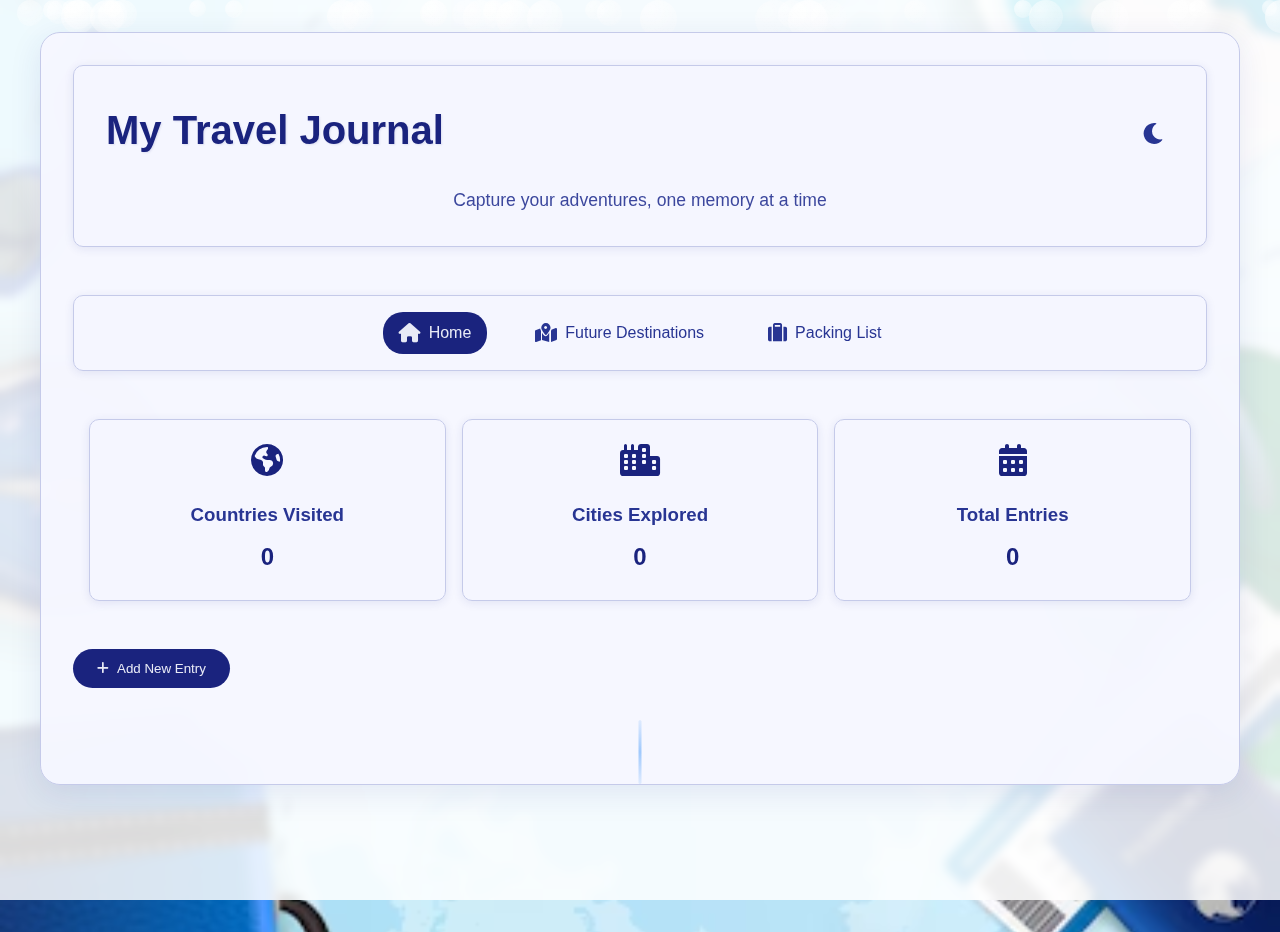
<file: index.html>
<!DOCTYPE html>
<html lang="en">
<head>
    <meta charset="UTF-8">
    <meta name="viewport" content="width=device-width, initial-scale=1.0">
    <title>Travel Journal</title>
    <link rel="stylesheet" href="styles.css">
    <link rel="stylesheet" href="https://cdnjs.cloudflare.com/ajax/libs/font-awesome/6.0.0/css/all.min.css">
</head>
<body>
    <div class="container">
        <header>
            <div class="header-top">
                <h1>My Travel Journal</h1>
                <button id="themeToggle" class="theme-toggle">
                    <i class="fas fa-moon"></i>
                </button>
            </div>
            <p>Capture your adventures, one memory at a time</p>
        </header>

        <nav class="main-nav">
            <ul>
                <li><a href="index.html" class="active"><i class="fas fa-home"></i> Home</a></li>
                <li><a href="wishlist.html"><i class="fas fa-map-marked-alt"></i> Future Destinations</a></li>
                <li><a href="packing.html"><i class="fas fa-suitcase"></i> Packing List</a></li>
            </ul>
        </nav>

        <div class="statistics-dashboard">
            <div class="stat-card">
                <i class="fas fa-globe-americas"></i>
                <h3>Countries Visited</h3>
                <p id="countriesCount">0</p>
            </div>
            <div class="stat-card">
                <i class="fas fa-city"></i>
                <h3>Cities Explored</h3>
                <p id="citiesCount">0</p>
            </div>
            <div class="stat-card">
                <i class="fas fa-calendar-alt"></i>
                <h3>Total Entries</h3>
                <p id="entriesCount">0</p>
            </div>
        </div>

        <div class="add-entry-container">
            <button id="addEntryBtn" class="btn-primary">
                <i class="fas fa-plus"></i> Add New Entry
            </button>
        </div>

        <div class="timeline">
            <div id="entriesContainer" class="entries-container">
                <!-- Entries will be dynamically added here -->
            </div>
        </div>
    </div>

    <!-- Modal for adding/editing entries -->
    <div id="entryModal" class="modal">
        <div class="modal-content">
            <span class="close">&times;</span>
            <h2 id="modalTitle">Add New Travel Entry</h2>
            <form id="entryForm">
                <div class="form-group">
                    <label for="entryDate">Date</label>
                    <input type="date" id="entryDate" required>
                </div>
                <div class="form-group">
                    <label for="entryTitle">Title</label>
                    <input type="text" id="entryTitle" required>
                </div>
                <div class="form-group">
                    <label for="entryCountry">Country</label>
                    <input type="text" id="entryCountry" required>
                </div>
                <div class="form-group">
                    <label for="entryCity">City</label>
                    <input type="text" id="entryCity" required>
                </div>
                <div class="form-group">
                    <label for="entryImage">Image</label>
                    <input type="file" id="entryImage" accept="image/*" required>
                </div>
                <div class="form-group">
                    <label for="entryDescription">Description</label>
                    <div class="editor-toolbar">
                        <button type="button" class="toolbar-btn" data-command="bold">
                            <i class="fas fa-bold"></i>
                        </button>
                        <button type="button" class="toolbar-btn" data-command="italic">
                            <i class="fas fa-italic"></i>
                        </button>
                        <button type="button" class="toolbar-btn" data-command="underline">
                            <i class="fas fa-underline"></i>
                        </button>
                    </div>
                    <div id="entryDescription" class="rich-text-editor" contenteditable="true"></div>
                </div>
                <div class="form-actions">
                    <button type="submit" class="btn-primary">Save Entry</button>
                    <button type="button" class="btn-secondary" id="cancelBtn">Cancel</button>
                </div>
            </form>
        </div>
    </div>

    <script src="script.js"></script>
</body>
</html>
</file>
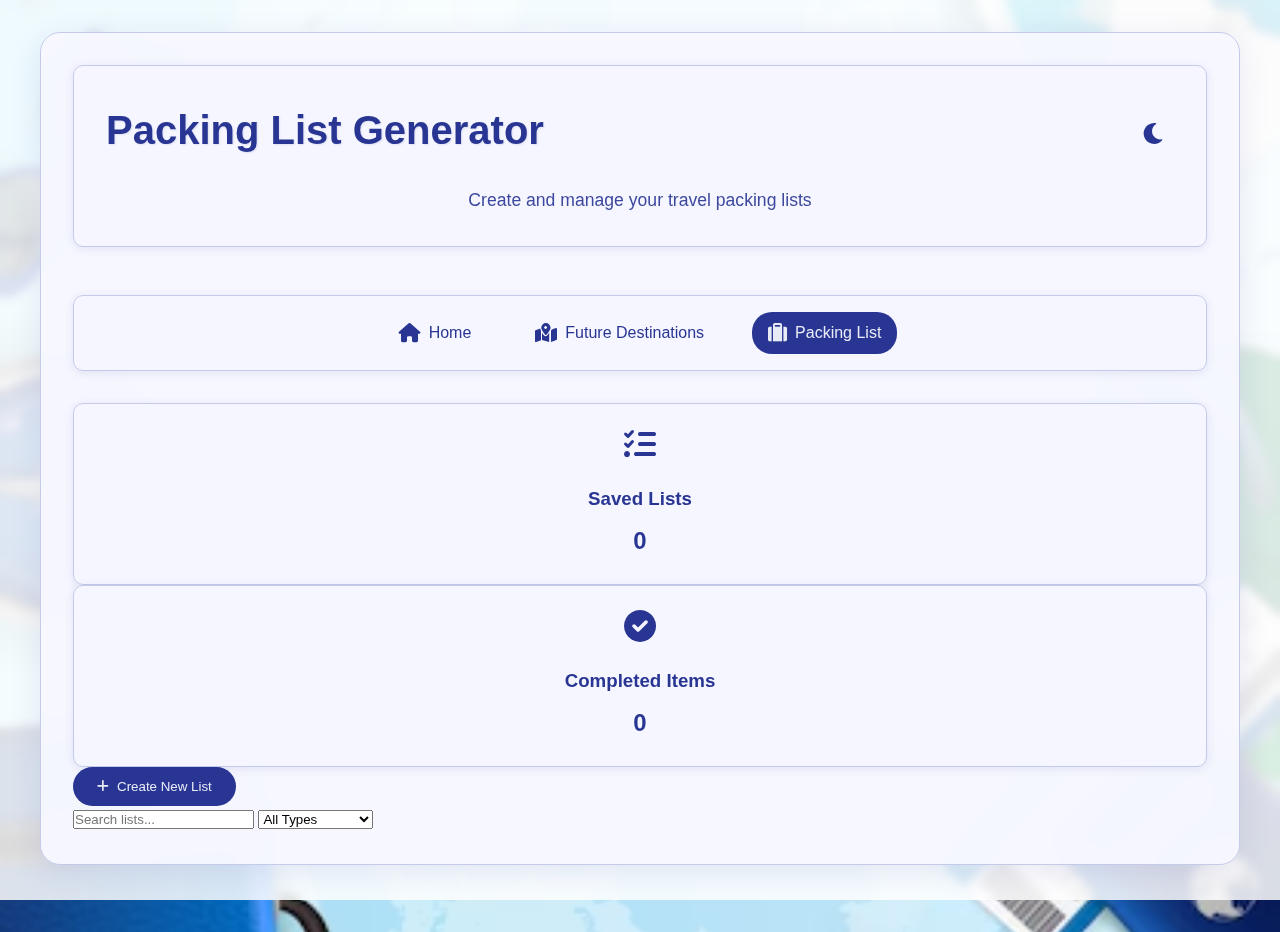
<file: packing.html>
<!DOCTYPE html>
<html lang="en">
<head>
    <meta charset="UTF-8">
    <meta name="viewport" content="width=device-width, initial-scale=1.0">
    <title>Packing List - Travel Journal</title>
    <link rel="stylesheet" href="styles.css">
    <link rel="stylesheet" href="https://cdnjs.cloudflare.com/ajax/libs/font-awesome/6.0.0/css/all.min.css">
</head>
<body>
    <div class="container">
        <header>
            <div class="header-top">
                <h1>Packing List Generator</h1>
                <button id="themeToggle" class="theme-toggle">
                    <i class="fas fa-moon"></i>
                </button>
            </div>
            <p>Create and manage your travel packing lists</p>
        </header>

        <nav class="main-nav">
            <ul>
                <li><a href="index.html"><i class="fas fa-home"></i> Home</a></li>
                <li><a href="wishlist.html"><i class="fas fa-map-marked-alt"></i> Future Destinations</a></li>
                <li><a href="packing.html" class="active"><i class="fas fa-suitcase"></i> Packing List</a></li>
            </ul>
        </nav>

        <div class="packing-page">
            <div class="packing-header">
                <div class="packing-stats">
                    <div class="stat-card">
                        <i class="fas fa-list-check"></i>
                        <h3>Saved Lists</h3>
                        <p id="savedLists">0</p>
                    </div>
                    <div class="stat-card">
                        <i class="fas fa-check-circle"></i>
                        <h3>Completed Items</h3>
                        <p id="completedItems">0</p>
                    </div>
                </div>
                <button id="createListBtn" class="btn-primary">
                    <i class="fas fa-plus"></i> Create New List
                </button>
            </div>

            <div class="packing-filters">
                <input type="text" id="searchList" placeholder="Search lists...">
                <select id="filterByType">
                    <option value="all">All Types</option>
                    <option value="beach">Beach Vacation</option>
                    <option value="city">City Break</option>
                    <option value="hiking">Hiking Trip</option>
                    <option value="business">Business Trip</option>
                    <option value="custom">Custom</option>
                </select>
            </div>

            <div class="packing-container">
                <div id="packingLists" class="packing-lists">
                    <!-- Packing lists will be added here -->
                </div>
            </div>
        </div>
    </div>

    <!-- Modal for creating/editing packing lists -->
    <div id="packingModal" class="modal">
        <div class="modal-content">
            <span class="close">&times;</span>
            <h2 id="modalTitle">Create New Packing List</h2>
            <form id="packingForm">
                <div class="form-group">
                    <label for="listName">List Name</label>
                    <input type="text" id="listName" required>
                </div>
                <div class="form-group">
                    <label for="tripType">Trip Type</label>
                    <select id="tripType" required>
                        <option value="beach">Beach Vacation</option>
                        <option value="city">City Break</option>
                        <option value="hiking">Hiking Trip</option>
                        <option value="business">Business Trip</option>
                        <option value="custom">Custom</option>
                    </select>
                </div>
                <div class="form-group">
                    <label for="tripDuration">Duration (days)</label>
                    <input type="number" id="tripDuration" min="1" required>
                </div>
                <div class="form-group">
                    <label for="season">Season</label>
                    <select id="season">
                        <option value="summer">Summer</option>
                        <option value="winter">Winter</option>
                        <option value="spring">Spring</option>
                        <option value="autumn">Autumn</option>
                    </select>
                </div>
                <div class="form-group">
                    <label for="additionalNotes">Additional Notes</label>
                    <textarea id="additionalNotes" rows="3"></textarea>
                </div>
                <div class="form-actions">
                    <button type="submit" class="btn-primary">Generate List</button>
                    <button type="button" class="btn-secondary" id="cancelBtn">Cancel</button>
                </div>
            </form>
        </div>
    </div>

    <script src="packing.js"></script>
    <script src="script.js"></script>
</body>
</html>
</file>
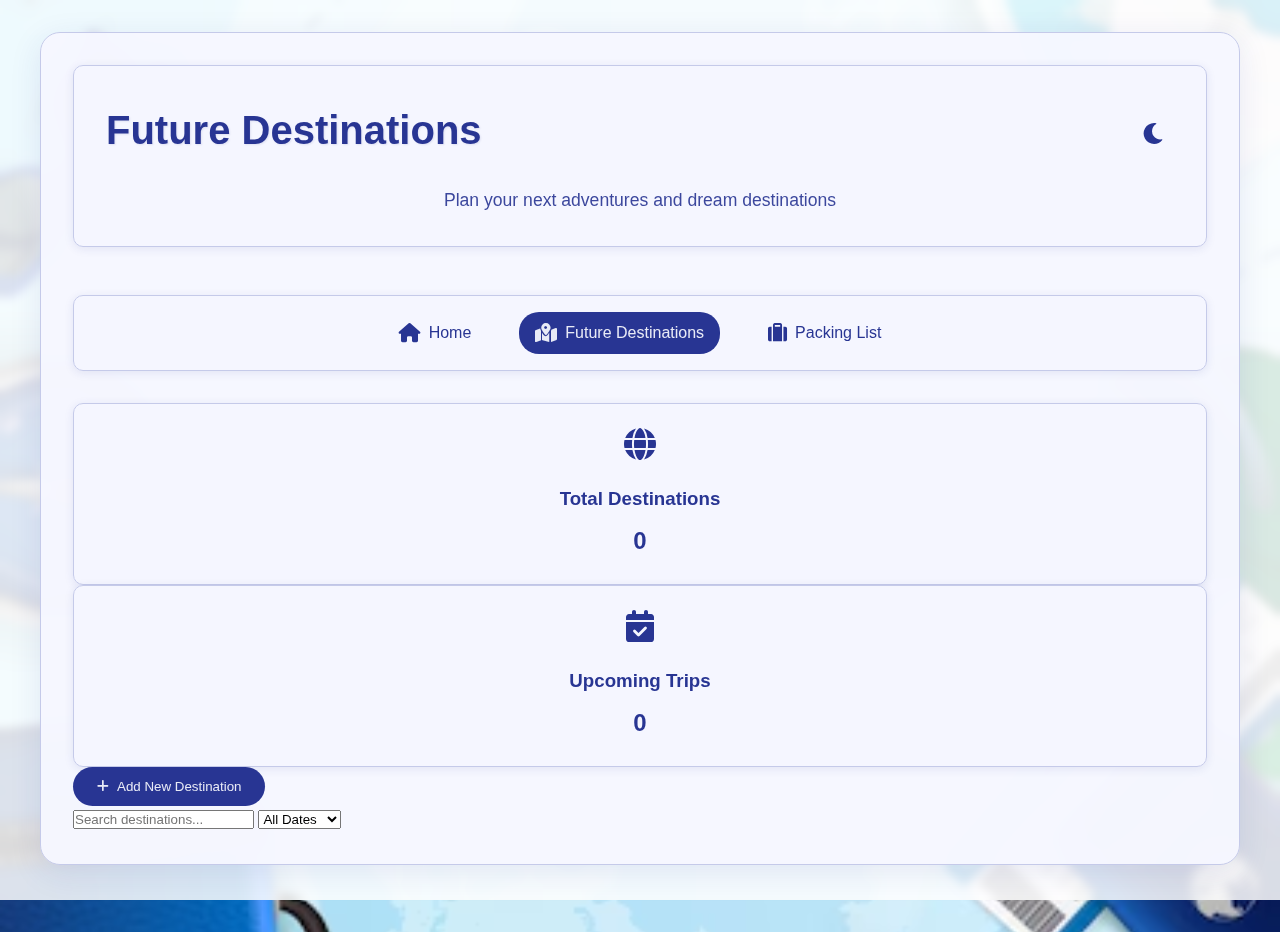
<file: wishlist.html>
<!DOCTYPE html>
<html lang="en">
<head>
    <meta charset="UTF-8">
    <meta name="viewport" content="width=device-width, initial-scale=1.0">
    <title>Future Destinations - Travel Journal</title>
    <link rel="stylesheet" href="styles.css">
    <link rel="stylesheet" href="https://cdnjs.cloudflare.com/ajax/libs/font-awesome/6.0.0/css/all.min.css">
</head>
<body>
    <div class="container">
        <header>
            <div class="header-top">
                <h1>Future Destinations</h1>
                <button id="themeToggle" class="theme-toggle">
                    <i class="fas fa-moon"></i>
                </button>
            </div>
            <p>Plan your next adventures and dream destinations</p>
        </header>

        <nav class="main-nav">
            <ul>
                <li><a href="index.html"><i class="fas fa-home"></i> Home</a></li>
                <li><a href="wishlist.html" class="active"><i class="fas fa-map-marked-alt"></i> Future Destinations</a></li>
                <li><a href="packing.html"><i class="fas fa-suitcase"></i> Packing List</a></li>
            </ul>
        </nav>

        <div class="wishlist-page">
            <div class="wishlist-header">
                <div class="wishlist-stats">
                    <div class="stat-card">
                        <i class="fas fa-globe"></i>
                        <h3>Total Destinations</h3>
                        <p id="totalDestinations">0</p>
                    </div>
                    <div class="stat-card">
                        <i class="fas fa-calendar-check"></i>
                        <h3>Upcoming Trips</h3>
                        <p id="upcomingTrips">0</p>
                    </div>
                </div>
                <button id="addDestinationBtn" class="btn-primary">
                    <i class="fas fa-plus"></i> Add New Destination
                </button>
            </div>

            <div class="wishlist-filters">
                <input type="text" id="searchDestination" placeholder="Search destinations...">
                <select id="filterByDate">
                    <option value="all">All Dates</option>
                    <option value="upcoming">Upcoming</option>
                    <option value="past">Past</option>
                </select>
            </div>

            <div class="wishlist-container">
                <div id="wishlistItems" class="wishlist-items">
                    <!-- Wishlist items will be added here -->
                </div>
            </div>
        </div>
    </div>

    <!-- Modal for adding/editing destinations -->
    <div id="destinationModal" class="modal">
        <div class="modal-content">
            <span class="close">&times;</span>
            <h2 id="modalTitle">Add New Destination</h2>
            <form id="destinationForm">
                <div class="form-group">
                    <label for="destinationName">Destination Name</label>
                    <input type="text" id="destinationName" required>
                </div>
                <div class="form-group">
                    <label for="destinationCountry">Country</label>
                    <input type="text" id="destinationCountry" required>
                </div>
                <div class="form-group">
                    <label for="plannedDate">Planned Date</label>
                    <input type="date" id="plannedDate" required>
                </div>
                <div class="form-group">
                    <label for="destinationImage">Image</label>
                    <input type="file" id="destinationImage" accept="image/*">
                </div>
                <div class="form-group">
                    <label for="destinationNotes">Notes</label>
                    <textarea id="destinationNotes" rows="4"></textarea>
                </div>
                <div class="form-group">
                    <label for="priority">Priority</label>
                    <select id="priority">
                        <option value="high">High</option>
                        <option value="medium">Medium</option>
                        <option value="low">Low</option>
                    </select>
                </div>
                <div class="form-actions">
                    <button type="submit" class="btn-primary">Save Destination</button>
                    <button type="button" class="btn-secondary" id="cancelBtn">Cancel</button>
                </div>
            </form>
        </div>
    </div>

    <script src="wishlist.js"></script>
    <script src="script.js"></script>
</body>
</html>
</file>
<file: styles.css>
/* Global Styles */
:root {
    --primary-color: #283593;
    --primary-color-light: #5f5fc4;
    --primary-color-dark: #001064;
    --secondary-color: #e8eaf6;
    --text-color: #283593;
    --bg-color: #f5f7ff;
    --card-bg: rgba(245, 247, 255, 0.95);
    --border-color: #c5cae9;
    --shadow-color: rgba(40, 53, 147, 0.1);
    --success-color: #4caf50;
    --warning-color: #ffc107;
    --error-color: #f44336;
}

[data-theme="dark"] {
    --primary-color: #5f5fc4;
    --primary-color-light: #8187ff;
    --primary-color-dark: #283593;
    --secondary-color: #e8eaf6;
    --text-color: #e8eaf6;
    --background-color: #1a1b26;
    --card-bg: rgba(26, 27, 38, 0.95);
    --border-color: #5f5fc4;
    --shadow-color: rgba(95, 95, 196, 0.2);
    --success-color: #4caf50;
    --warning-color: #ffc107;
    --error-color: #f44336;
}

* {
    margin: 0;
    padding: 0;
    box-sizing: border-box;
}

body {
    font-family: 'Segoe UI', Tahoma, Geneva, Verdana, sans-serif;
    line-height: 1.6;
    color: var(--text-color);
    background-color: var(--background-color);
    background: linear-gradient(135deg, rgba(245, 247, 255, 0.95) 0%, rgba(232, 234, 246, 0.95) 50%, rgba(245, 247, 255, 0.95) 100%);
    background-size: 400% 400%;
    animation: gradientBG 15s ease infinite;
    min-height: 100vh;
    background-image: url(images/background_image.avif);
    background-size: cover;
    background-position: center;
    background-attachment: fixed;
    background-repeat: no-repeat;
    position: relative;
    transition: background-color 0.3s, color 0.3s;
    overflow-x: hidden;
}

[data-theme="dark"] body {
    background: linear-gradient(135deg, rgba(26, 27, 38, 0.95) 0%, rgba(40, 53, 147, 0.95) 50%, rgba(26, 27, 38, 0.95) 100%);
    background-size: 400% 400%;
    animation: gradientBG 15s ease infinite;
}

body::before {
    content: '';
    position: fixed;
    top: 0;
    left: 0;
    width: 100%;
    height: 100%;
    background: rgba(255, 255, 255, 0.85);
    backdrop-filter: blur(5px);
    z-index: -1;
}

.container {
    position: relative;
    z-index: 2;
    background: var(--card-bg);
    backdrop-filter: blur(10px);
    border-radius: 20px;
    box-shadow: 0 8px 32px var(--shadow-color);
    margin: 2rem auto;
    padding: 2rem;
    max-width: 1200px;
    border: 1px solid var(--border-color);
    transition: background-color 0.3s, border-color 0.3s;
}

/* Header Styles */
header {
    text-align: center;
    margin-bottom: 3rem;
    animation: fadeIn 1s ease-in;
    background: var(--card-bg);
    padding: 2rem;
    border-radius: 10px;
    box-shadow: 0 2px 10px var(--shadow-color);
    border: 1px solid var(--border-color);
    transition: background-color 0.3s, border-color 0.3s;
}

header h1 {
    font-size: 2.5rem;
    color: var(--primary-color);
    margin-bottom: 0.5rem;
    text-shadow: 1px 1px 2px rgba(26, 35, 126, 0.1);
}

header p {
    color: var(--text-color);
    font-size: 1.1rem;
    opacity: 0.9;
}

/* Navigation Styles */
.main-nav {
    background: var(--card-bg);
    padding: 1rem;
    border-radius: 10px;
    margin-bottom: 2rem;
    box-shadow: 0 2px 10px var(--shadow-color);
    animation: slideInRight 1s ease-out;
    border: 1px solid var(--border-color);
    transition: background-color 0.3s, border-color 0.3s;
}

.main-nav ul {
    display: flex;
    justify-content: center;
    gap: 2rem;
    list-style: none;
    padding: 0;
    margin: 0;
}

.main-nav a {
    text-decoration: none;
    color: var(--text-color);
    font-weight: 500;
    padding: 0.5rem 1rem;
    border-radius: 20px;
    transition: all 0.3s ease;
    display: flex;
    align-items: center;
    gap: 0.5rem;
}

.main-nav a:hover {
    background: var(--primary-color);
    color: var(--secondary-color);
}

.main-nav a.active {
    background: var(--primary-color);
    color: var(--secondary-color);
}

.main-nav i {
    font-size: 1.2rem;
}

/* Button Styles */
.btn-primary {
    background: var(--primary-color);
    color: var(--secondary-color);
    border: none;
    padding: 0.75rem 1.5rem;
    border-radius: 25px;
    cursor: pointer;
    font-weight: 500;
    transition: all 0.3s ease;
    display: flex;
    align-items: center;
    gap: 0.5rem;
}

.btn-primary:hover {
    background: var(--primary-color-dark);
    transform: translateY(-2px);
    box-shadow: 0 4px 8px rgba(26, 35, 126, 0.2);
}

.btn-secondary {
    background: var(--secondary-color);
    color: var(--text-color);
    border: 1px solid var(--border-color);
    padding: 0.75rem 1.5rem;
    border-radius: 25px;
    cursor: pointer;
    font-weight: 500;
    transition: all 0.3s ease;
}

.btn-secondary:hover {
    background: var(--border-color);
    transform: translateY(-2px);
}

.btn-success {
    background: var(--success-color);
    color: white;
}

.btn-warning {
    background: var(--warning-color);
    color: var(--text-color);
}

.btn-error {
    background: var(--error-color);
    color: white;
}

/* Timeline Styles */
.timeline {
    position: relative;
    padding: 2rem 0;
    width: 100%;
    animation: fadeIn 1.5s ease-out;
}

.timeline::before {
    content: '';
    position: absolute;
    left: 50%;
    transform: translateX(-50%);
    width: 3px;
    height: 100%;
    background: linear-gradient(to bottom, 
        rgba(30, 133, 250, 0.1) 0%,
        rgba(30, 133, 250, 0.4) 50%,
        rgba(30, 133, 250, 0.1) 100%
    );
    border-radius: 3px;
}

.entries-container {
    display: flex;
    flex-direction: column;
    gap: 4rem;
    position: relative;
    z-index: 1;
    max-width: 1400px;
    margin: 0 auto;
    padding: 0 2rem;
}

.entry-card {
    background: var(--card-bg);
    border-radius: 20px;
    box-shadow: 0 8px 20px var(--shadow-color);
    padding: 2rem;
    margin: 1rem 0;
    transition: all 0.4s ease;
    position: relative;
    width: 55%;
    opacity: 0;
    backdrop-filter: blur(10px);
    border: 2px solid var(--border-color);
    overflow: hidden;
    animation: slideInUp 0.5s ease-out;
}

.entry-card::before {
    content: '';
    position: absolute;
    top: 0;
    right: 0;
    width: 100px;
    height: 100px;
    background: linear-gradient(135deg, transparent 50%, rgba(30, 133, 250, 0.1) 50%);
    transform: translate(50%, -50%) rotate(45deg);
}

.entry-card::after {
    content: '';
    position: absolute;
    bottom: 0;
    left: 0;
    width: 100px;
    height: 100px;
    background: linear-gradient(135deg, rgba(30, 133, 250, 0.1) 50%, transparent 50%);
    transform: translate(-50%, 50%) rotate(45deg);
}

.entry-card:nth-child(odd) {
    align-self: flex-start;
    transform: translateX(-50px) rotate(-1deg);
}

.entry-card:nth-child(even) {
    align-self: flex-end;
    transform: translateX(50px) rotate(1deg);
}

.entry-card.visible {
    animation: slideIn 0.8s ease-out forwards;
}

.entry-card:nth-child(even).visible {
    animation: slideInRight 0.8s ease-out forwards;
}

.entry-card:hover {
    transform: translateY(-5px) scale(1.02);
    box-shadow: 0 12px 30px var(--shadow-color);
}

.entry-image {
    width: 100%;
    height: 400px;
    object-fit: cover;
    border-radius: 15px;
    margin-bottom: 1.5rem;
    transition: transform 0.4s ease;
    border: 3px solid var(--border-color);
    box-shadow: 0 4px 15px var(--shadow-color);
}

.entry-card:hover .entry-image {
    transform: scale(1.05);
}

.entry-date {
    color: var(--primary-color);
    font-weight: bold;
    margin-bottom: 1rem;
    font-size: 1.2rem;
    display: inline-block;
    padding: 0.5rem 1rem;
    background: var(--card-bg);
    border-radius: 20px;
    position: relative;
    border: 1px solid var(--border-color);
}

.entry-date::before {
    content: '✈';
    margin-right: 0.5rem;
    font-size: 1.1rem;
}

.entry-title {
    font-size: 2.2rem;
    margin-bottom: 1rem;
    color: var(--text-color);
    font-family: 'Playfair Display', serif;
    position: relative;
    display: inline-block;
}

.entry-title::after {
    content: '';
    position: absolute;
    bottom: -5px;
    left: 0;
    width: 60px;
    height: 3px;
    background: linear-gradient(to right, var(--primary-color), transparent);
    border-radius: 3px;
}

.entry-location {
    color: var(--text-color);
    margin-bottom: 1.5rem;
    font-size: 1.1rem;
    display: flex;
    align-items: center;
    gap: 0.5rem;
}

.entry-location::before {
    content: '📍';
    font-size: 1.2rem;
}

.entry-description {
    line-height: 1.8;
    font-size: 1.1rem;
    color: var(--text-color);
    position: relative;
    padding: 1rem;
    background: var(--card-bg);
    border-radius: 10px;
    border-left: 4px solid var(--primary-color);
}

.entry-description::before {
    content: '';
    position: absolute;
    top: 0;
    left: 0;
    width: 100%;
    height: 100%;
    background: rgba(255, 255, 255, 0.5);
    border-radius: 10px;
    z-index: -1;
}

/* Modal Styles */
.modal {
    display: none;
    position: fixed;
    top: 0;
    left: 0;
    width: 100%;
    height: 100%;
    background: rgba(0, 0, 0, 0.5);
    z-index: 1000;
    backdrop-filter: blur(5px);
    overflow-y: auto;
}

.modal-content {
    background: var(--card-bg);
    width: 90%;
    max-width: 600px;
    margin: 2rem auto;
    padding: 2rem;
    border-radius: 15px;
    position: relative;
    box-shadow: 0 4px 20px var(--shadow-color);
    animation: modalSlideIn 0.3s ease-out;
    max-height: 90vh;
    overflow-y: auto;
    border: 1px solid var(--border-color);
}

[data-theme="dark"] .modal-content {
    background: rgba(26, 27, 38, 0.95);
    border-color: var(--primary-color-light);
}

.modal-header {
    display: flex;
    justify-content: space-between;
    align-items: center;
    margin-bottom: 1.5rem;
    padding-bottom: 1rem;
    border-bottom: 1px solid var(--border-color);
}

.modal-title {
    color: var(--text-color);
    font-size: 1.5rem;
    font-weight: 600;
}

[data-theme="dark"] .modal-title {
    color: var(--secondary-color);
}

.close {
    position: absolute;
    right: 1.5rem;
    top: 1.5rem;
    font-size: 1.5rem;
    cursor: pointer;
    color: var(--text-color);
    transition: color 0.3s ease;
    background: none;
    border: none;
    padding: 0.5rem;
}

[data-theme="dark"] .close {
    color: var(--secondary-color);
}

.close:hover {
    color: var(--primary-color);
}

[data-theme="dark"] .close:hover {
    color: var(--primary-color-light);
}

.modal-body {
    margin-bottom: 2rem;
    max-height: calc(90vh - 200px);
    overflow-y: auto;
    padding-right: 1rem;
}

.modal-footer {
    display: flex;
    justify-content: flex-end;
    gap: 1rem;
    padding-top: 1.5rem;
    border-top: 1px solid var(--border-color);
    position: sticky;
    bottom: 0;
    background: var(--card-bg);
    margin-top: 1rem;
}

[data-theme="dark"] .modal-footer {
    background: rgba(26, 27, 38, 0.95);
}

.modal-footer button {
    padding: 0.75rem 1.5rem;
    border-radius: 25px;
    font-weight: 500;
    cursor: pointer;
    transition: all 0.3s ease;
    border: none;
}

.modal-footer .btn-cancel {
    background: var(--secondary-color);
    color: var(--text-color);
}

.modal-footer .btn-save {
    background: var(--primary-color);
    color: var(--secondary-color);
}

[data-theme="dark"] .modal-footer .btn-cancel {
    background: var(--primary-color-dark);
    color: var(--secondary-color);
}

[data-theme="dark"] .modal-footer .btn-save {
    background: var(--primary-color-light);
    color: var(--secondary-color);
}

.modal-footer button:hover {
    transform: translateY(-2px);
    box-shadow: 0 4px 8px var(--shadow-color);
}

/* Form Styles */
.form-group {
    margin-bottom: 1.5rem;
}

.form-group label {
    display: block;
    margin-bottom: 0.5rem;
    font-weight: 500;
    color: var(--text-color);
}

[data-theme="dark"] .form-group label {
    color: var(--secondary-color);
}

.form-group input,
.form-group select,
.form-group textarea {
    width: 100%;
    padding: 0.75rem;
    border: 1px solid var(--border-color);
    border-radius: 8px;
    background: var(--bg-color);
    color: var(--text-color);
    transition: all 0.3s ease;
}

[data-theme="dark"] .form-group input,
[data-theme="dark"] .form-group select,
[data-theme="dark"] .form-group textarea {
    background: rgba(26, 27, 38, 0.95);
    border-color: var(--primary-color-light);
    color: var(--secondary-color);
}

.form-group input:focus,
.form-group select:focus,
.form-group textarea:focus {
    outline: none;
    border-color: var(--primary-color);
    box-shadow: 0 0 0 3px rgba(74, 144, 226, 0.1);
}

[data-theme="dark"] .form-group input:focus,
[data-theme="dark"] .form-group select:focus,
[data-theme="dark"] .form-group textarea:focus {
    border-color: var(--primary-color-light);
    box-shadow: 0 0 0 3px rgba(95, 95, 196, 0.2);
}

/* Rich Text Editor Styles */
.editor-toolbar {
    margin-bottom: 0.5rem;
    padding: 0.5rem;
    background-color: var(--secondary-color);
    border-radius: 5px;
}

.toolbar-btn {
    background: none;
    border: none;
    padding: 0.5rem;
    cursor: pointer;
    color: var(--text-color);
    transition: color 0.2s;
}

.toolbar-btn:hover {
    color: var(--primary-color);
}

.rich-text-editor {
    min-height: 150px;
    max-height: 300px;
    padding: 1rem;
    border: 1px solid var(--border-color);
    border-radius: 5px;
    overflow-y: auto;
    margin-bottom: 1rem;
}

.rich-text-editor::-webkit-scrollbar {
    width: 6px;
}

.rich-text-editor::-webkit-scrollbar-track {
    background: rgba(0, 0, 0, 0.1);
    border-radius: 3px;
}

.rich-text-editor::-webkit-scrollbar-thumb {
    background: var(--primary-color);
    border-radius: 3px;
}

.rich-text-editor::-webkit-scrollbar-thumb:hover {
    background: #0b4add;
}

/* Animations */
@keyframes fadeIn {
    from {
        opacity: 0;
    }
    to {
        opacity: 1;
    }
}

@keyframes gradientBG {
    0% {
        background-position: 0% 50%;
    }
    50% {
        background-position: 100% 50%;
    }
    100% {
        background-position: 0% 50%;
    }
}

@keyframes slideIn {
    0% {
        opacity: 0;
        transform: translateX(-50px);
    }
    100% {
        opacity: 1;
        transform: translateX(0);
    }
}

@keyframes slideInRight {
    0% {
        opacity: 0;
        transform: translateX(50px);
    }
    100% {
        opacity: 1;
        transform: translateX(0);
    }
}

@keyframes slideInUp {
    from {
        opacity: 0;
        transform: translateY(20px);
    }
    to {
        opacity: 1;
        transform: translateY(0);
    }
}

/* Responsive Design */
@media (max-width: 768px) {
    .container {
        padding: 1rem;
    }

    header h1 {
        font-size: 2rem;
    }

    .main-nav ul {
        flex-direction: column;
        gap: 1rem;
    }

    .modal-content {
        width: 95%;
        margin: 1rem auto;
    }

    .entries-container {
        padding: 0 1rem;
        max-width: 100%;
    }

    .entry-card {
        width: 100%;
        align-self: center !important;
        transform: none !important;
    }

    .timeline::before {
        left: 0;
    }

    .entry-image {
        height: 300px;
    }

    .entry-title {
        font-size: 1.8rem;
    }

    .entry-actions {
        flex-direction: column;
    }

    .entry-actions button {
        width: 100%;
        justify-content: center;
    }

    .form-actions {
        flex-direction: column;
    }

    .form-actions button {
        width: 100%;
    }
}

/* Entry Actions */
.entry-actions {
    display: flex;
    gap: 1.5rem;
    margin-top: 2rem;
    position: relative;
    z-index: 1;
}

.entry-actions button {
    padding: 0.8rem 1.5rem;
    font-size: 1rem;
    border-radius: 25px;
    border: none;
    cursor: pointer;
    transition: all 0.3s ease;
    display: flex;
    align-items: center;
    gap: 0.5rem;
    position: relative;
    overflow: hidden;
    font-weight: 500;
}

.entry-actions button::before {
    content: '';
    position: absolute;
    top: 0;
    left: -100%;
    width: 100%;
    height: 100%;
    background: linear-gradient(
        90deg,
        transparent,
        rgba(255, 255, 255, 0.2),
        transparent
    );
    transition: 0.5s;
}

.entry-actions button:hover::before {
    left: 100%;
}

.edit-btn {
    background: linear-gradient(135deg, #4CAF50, #45a049);
    color: white;
    box-shadow: 0 4px 15px rgba(76, 175, 80, 0.2);
}

.edit-btn::before {
    content: '✏️';
    font-size: 1.2rem;
}

.edit-btn:hover {
    transform: translateY(-2px);
    box-shadow: 0 6px 20px rgba(76, 175, 80, 0.3);
}

.delete-btn {
    background: linear-gradient(135deg, #f44336, #e53935);
    color: white;
    box-shadow: 0 4px 15px rgba(244, 67, 54, 0.2);
}

.delete-btn::before {
    content: '🗑️';
    font-size: 1.2rem;
}

.delete-btn:hover {
    transform: translateY(-2px);
    box-shadow: 0 6px 20px rgba(244, 67, 54, 0.3);
}

.header-top {
    display: flex;
    justify-content: space-between;
    align-items: center;
    margin-bottom: 1rem;
    animation: fadeInDown 1s ease-out;
}

.theme-toggle {
    background: none;
    border: none;
    color: var(--text-color);
    cursor: pointer;
    font-size: 1.5rem;
    padding: 0.5rem;
    transition: transform 0.3s ease;
}

.theme-toggle:hover {
    transform: rotate(30deg);
}

.statistics-dashboard {
    display: grid;
    grid-template-columns: repeat(auto-fit, minmax(200px, 1fr));
    gap: 1rem;
    margin: 2rem 0;
    padding: 1rem;
    animation: fadeInUp 1s ease-out;
}

.stat-card {
    background: var(--card-bg);
    padding: 1.5rem;
    border-radius: 10px;
    text-align: center;
    box-shadow: 0 2px 10px var(--shadow-color);
    transition: transform 0.3s ease, background-color 0.3s;
    border: 1px solid var(--border-color);
}

.stat-card:hover {
    transform: translateY(-5px);
    box-shadow: 0 4px 15px rgba(26, 35, 126, 0.2);
}

.stat-card i {
    font-size: 2rem;
    color: var(--primary-color);
    margin-bottom: 1rem;
}

.stat-card h3 {
    margin: 0.5rem 0;
    color: var(--text-color);
}

.stat-card p {
    font-size: 1.5rem;
    font-weight: bold;
    margin: 0;
    color: var(--primary-color);
}

.travel-planning {
    display: grid;
    grid-template-columns: 1fr 1fr;
    gap: 2rem;
    margin: 2rem 0;
    padding: 1rem;
}

.planning-section {
    background-color: var(--card-bg);
    border-radius: 10px;
    padding: 1.5rem;
    box-shadow: 0 4px 6px var(--shadow-color);
}

.planning-section h2 {
    color: var(--primary-color);
    margin-bottom: 1.5rem;
    display: flex;
    align-items: center;
    gap: 0.5rem;
}

.wishlist-form,
.packing-list-form {
    display: flex;
    flex-direction: column;
    gap: 1rem;
    margin-bottom: 1.5rem;
}

.wishlist-form input,
.wishlist-form textarea,
.packing-list-form input,
.packing-list-form select {
    padding: 0.8rem;
    border: 1px solid var(--border-color);
    border-radius: 5px;
    background-color: var(--background-color);
    color: var(--text-color);
}

.wishlist-form textarea {
    min-height: 100px;
    resize: vertical;
}

.wishlist-items {
    display: flex;
    flex-direction: column;
    gap: 1rem;
}

.wishlist-item {
    background-color: var(--background-color);
    border: 1px solid var(--border-color);
    border-radius: 5px;
    padding: 1rem;
    display: flex;
    justify-content: space-between;
    align-items: center;
}

.wishlist-item-info {
    flex: 1;
}

.wishlist-item h3 {
    margin: 0;
    color: var(--primary-color);
}

.wishlist-item p {
    margin: 0.5rem 0;
    font-size: 0.9rem;
    color: var(--text-color);
}

.wishlist-item-actions {
    display: flex;
    gap: 0.5rem;
}

.wishlist-item-actions button {
    background: none;
    border: none;
    color: var(--text-color);
    cursor: pointer;
    padding: 0.5rem;
    transition: color 0.3s;
}

.wishlist-item-actions button:hover {
    color: var(--primary-color);
}

.packing-list {
    margin-top: 1.5rem;
}

.packing-list h3 {
    color: var(--primary-color);
    margin-bottom: 1rem;
}

.packing-list ul {
    list-style: none;
    padding: 0;
}

.packing-list li {
    display: flex;
    align-items: center;
    gap: 0.5rem;
    padding: 0.5rem 0;
    border-bottom: 1px solid var(--border-color);
}

.packing-list li:last-child {
    border-bottom: none;
}

.packing-list input[type="checkbox"] {
    margin-right: 0.5rem;
}

.packing-list label {
    flex: 1;
    color: var(--text-color);
}

.packing-list .completed {
    text-decoration: line-through;
    color: #888;
}

@media (max-width: 768px) {
    .travel-planning {
        grid-template-columns: 1fr;
    }
}

/* Destination Image Styles */
.destination-image {
    width: 100%;
    height: 200px;
    overflow: hidden;
    border-radius: 8px;
    margin-bottom: 1rem;
}

.destination-thumbnail {
    width: 100%;
    height: 100%;
    object-fit: cover;
}

.destination-content {
    padding: 1rem;
}

/* Packing List Styles */
.packing-list {
    background: var(--card-bg);
    border-radius: 8px;
    padding: 1.5rem;
    margin-bottom: 1.5rem;
    box-shadow: 0 2px 4px rgba(0, 0, 0, 0.1);
}

.list-header {
    display: flex;
    flex-wrap: wrap;
    gap: 1rem;
    align-items: center;
    margin-bottom: 1rem;
}

.list-header h3 {
    margin: 0;
    flex: 1;
}

.list-type, .list-duration, .list-season {
    background: var(--primary-color);
    color: white;
    padding: 0.25rem 0.75rem;
    border-radius: 20px;
    font-size: 0.9rem;
}

.packing-items {
    list-style: none;
    padding: 0;
    margin: 1rem 0;
}

.packing-item {
    display: flex;
    align-items: center;
    gap: 0.5rem;
    padding: 0.5rem;
    border-radius: 4px;
    background: var(--bg-color);
    margin-bottom: 0.5rem;
}

.packing-item.completed {
    opacity: 0.7;
    text-decoration: line-through;
}

.packing-item input[type="checkbox"] {
    width: 18px;
    height: 18px;
    cursor: pointer;
}

.progress-bar {
    width: 100%;
    height: 8px;
    background: var(--bg-color);
    border-radius: 4px;
    margin: 1rem 0;
    overflow: hidden;
}

.progress {
    height: 100%;
    background: var(--primary-color);
    transition: width 0.3s ease;
}

/* Seasonal Background Animations */
@keyframes snowFall {
    0% {
        transform: translateY(-100px) rotate(0deg);
    }
    100% {
        transform: translateY(100vh) rotate(360deg);
    }
}

@keyframes leafFall {
    0% {
        transform: translateY(-100px) rotate(0deg) scale(1);
        opacity: 0;
    }
    10% {
        opacity: 1;
    }
    50% {
        transform: translateY(50vh) rotate(180deg) scale(0.8);
    }
    100% {
        transform: translateY(100vh) rotate(360deg) scale(1);
        opacity: 0;
    }
}

@keyframes bubbleFloat {
    0% {
        transform: translateY(100vh) scale(0.5);
        opacity: 0;
    }
    50% {
        opacity: 0.8;
    }
    100% {
        transform: translateY(-100px) scale(1);
        opacity: 0;
    }
}

.seasonal-background {
    position: fixed;
    top: 0;
    left: 0;
    width: 100vw;
    height: 100vh;
    pointer-events: none;
    z-index: 1;
    overflow: hidden;
    background: transparent;
}

.snowflake,
.leaf,
.bubble {
    position: absolute;
    background-size: contain;
    background-repeat: no-repeat;
    pointer-events: none;
}

.snowflake {
    width: 20px;
    height: 20px;
    background-image: url('data:image/svg+xml;utf8,<svg xmlns="http://www.w3.org/2000/svg" viewBox="0 0 24 24" fill="white"><path d="M12 2L8 6h8l-4-4zm0 20l4-4H8l4 4zm8-8v-8h-8l4 4-4 4h8zm-20 0v-8h8l-4 4 4 4H0z"/></svg>');
    animation: snowFall 5s linear infinite;
}

.leaf {
    position: absolute;
    width: 30px;
    height: 30px;
    background-size: contain;
    background-repeat: no-repeat;
    pointer-events: none;
    filter: drop-shadow(0 2px 4px rgba(0, 0, 0, 0.2));
    animation: leafFall 5s linear infinite;
    will-change: transform;
    z-index: 1;
}

.bubble {
    width: 40px;
    height: 40px;
    border-radius: 50%;
    background: radial-gradient(circle at 30% 30%, rgba(255,255,255,0.8), rgba(255,255,255,0.2));
    animation: bubbleFloat 5s linear infinite;
}

/* Add some seasonal colors */
[data-season="spring"],
[data-season="summer"],
[data-season="autumn"],
[data-season="winter"] {
    --primary-color: #1a237e;
    --primary-color-light: #534bae;
    --secondary-color: #e8eaf6;
    --success-color: #4caf50;
    --warning-color: #ffc107;
    --error-color: #f44336;
}

/* Future Destinations */
.destination-card {
    background: var(--card-bg);
    border-radius: 15px;
    padding: 1.5rem;
    margin-bottom: 1.5rem;
    box-shadow: 0 4px 15px var(--shadow-color);
    transition: all 0.3s ease;
    border: 1px solid var(--border-color);
}

[data-theme="dark"] .destination-card {
    background: rgba(26, 27, 38, 0.95);
    border-color: var(--primary-color-light);
    box-shadow: 0 4px 15px rgba(95, 95, 196, 0.2);
}

.destination-card:hover {
    transform: translateY(-5px);
    box-shadow: 0 8px 25px var(--shadow-color);
}

[data-theme="dark"] .destination-card:hover {
    box-shadow: 0 8px 25px rgba(95, 95, 196, 0.3);
}

.destination-image {
    width: 100%;
    height: 200px;
    object-fit: cover;
    border-radius: 10px;
    margin-bottom: 1rem;
    border: 2px solid var(--border-color);
}

[data-theme="dark"] .destination-image {
    border-color: var(--primary-color-light);
}

.destination-content h3 {
    color: var(--text-color);
    margin-bottom: 0.5rem;
}

[data-theme="dark"] .destination-content h3 {
    color: var(--secondary-color);
}

.destination-content p {
    color: var(--text-color);
    margin-bottom: 1rem;
}

[data-theme="dark"] .destination-content p {
    color: var(--secondary-color);
}
</file>
